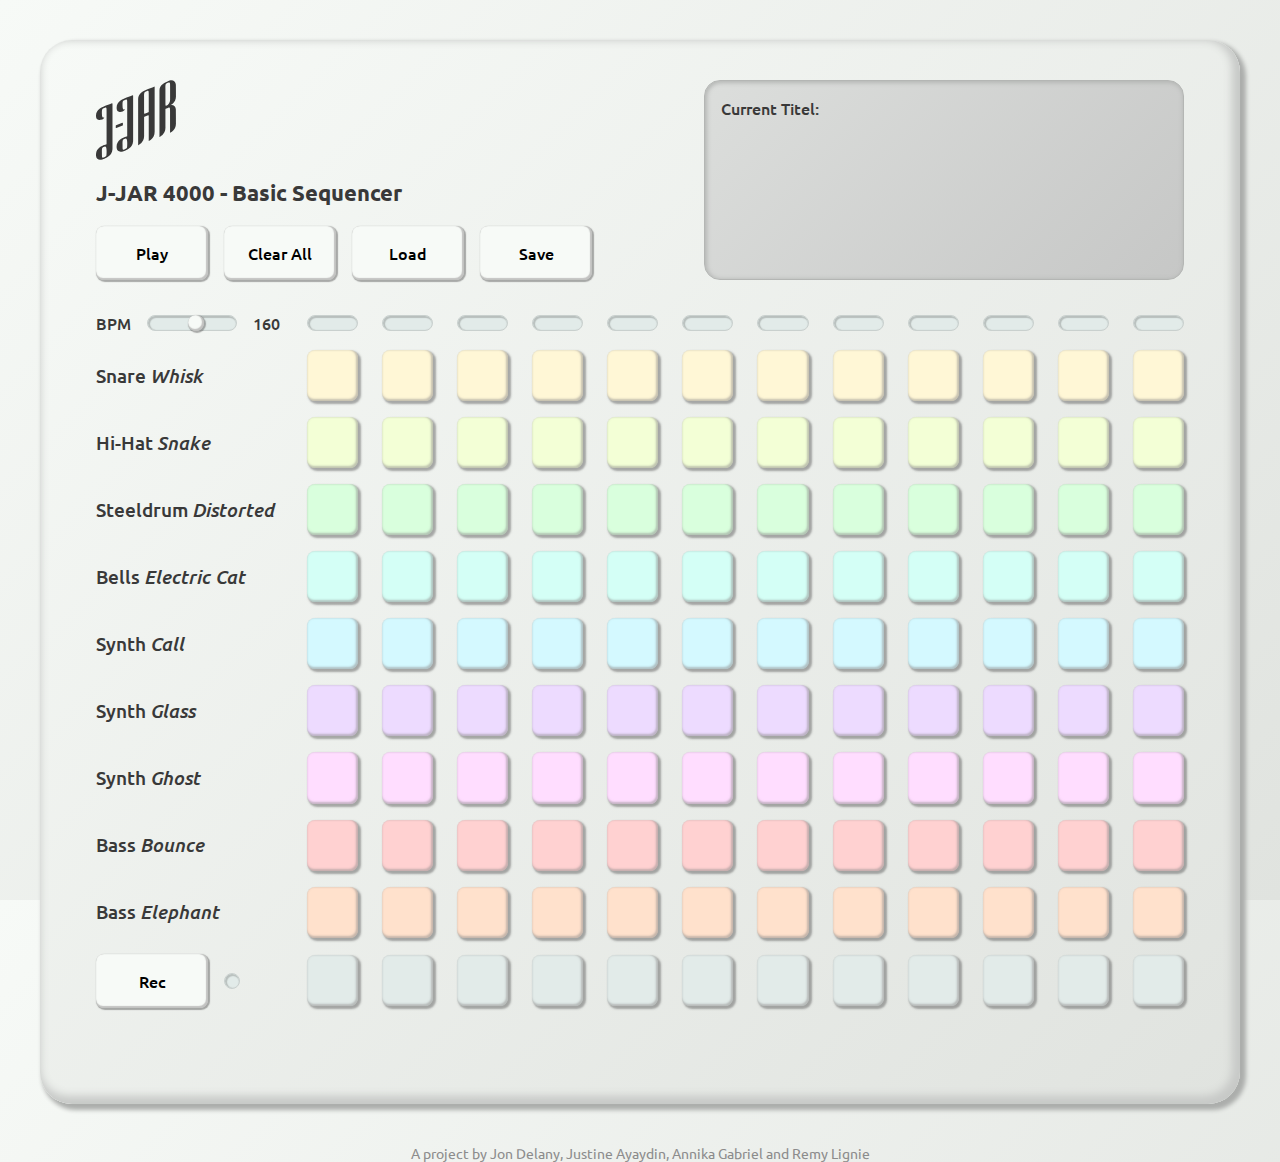
<file: index.html>
<!DOCTYPE html>
<html lang="en">
<head>
    <link rel="manifest" href="manifest.json">
    <meta charset="UTF-8">
    <link rel="shortcut icon" href="favicon.ico" type="image/x-icon">
    <meta name="viewport" content="width=device-width, initial-scale=1.0">
    <meta name="description" content="Basic JavaScript Sequencer">
    <meta name="author" content="Jon Delany, Justine Ayaydin, Annika Gabriel, Remy Lignie">
    <link rel="stylesheet" href="css/stylesheet.css">
    <script type="module" src="js/sound-map.js" defer></script>
    <script type="module" src="js/app.js" defer></script>
    <title>J-JAR 4000 Sequencer</title>
</head>
<body>
    <main>
        <div class="sequencer">
            <div class="top">
                <div class="logo-buttons">
                    <svg class="logo">
                        <?xml version="1.0" encoding="UTF-8"?>
    <svg xmlns="http://www.w3.org/2000/svg" version="1.1" viewBox="0 0 358.6 357.1">
    <defs>
        <style>
        .cls-1 {
            fill: #393939;
        }
        </style>
    </defs>
    <!-- Generator: Adobe Illustrator 28.7.1, SVG Export Plug-In . SVG Version: 1.2.0 Build 142)  -->
    <g>
        <g id="Ebene_3">
        <path class="cls-1" d="M74.1,105.7c0-1.4-1.4-2.4-2.7-1.9-7.2,2.8-26.9,10.4-34.3,13.5C26.9,121.2,0,131.9,0,159.5s27,17.3,27,17.3c0,0,10-3.5,10-11.1,0-.6-10.5,9.6-10.5-14.2s0-22.5,11.3-27c9.7-3.9,9.6-3.9,9.6,18.6,0,0,0,93.8,0,143.8-4.1,1.1-7.8,2.5-10.5,3.6-10.1,3.8-37.1,14.1-37.1,44.4s26.8,21.3,37.9,17c8.9-3.4,33.4-13,36-40.8.2-1.5.2-3.1.2-5,0-27.7,0-177.7,0-200.4h0ZM37.6,345.3c-11.2,4.3-11.1,3.5-11.1-20.3s0-22.5,11.3-27c6.5-2.6,9.7,3.6,9.7,18.6,0,23.8-.3,25-10,28.7h0Z"/>
        <path class="cls-1" d="M166.6,69.8c0-1.4-1.4-2.4-2.7-1.9-7.2,2.8-26.9,10.4-34.4,13.5-10.1,3.8-37,14.5-37,42.1s27,17.3,27,17.3c0,0,10-3.5,10-11.1,0-.6-10.5,9.6-10.5-14.2s0-22.5,11.3-26.9c9.7-3.9,9.6-3.9,9.6,18.6,0,0,0,93.8,0,143.8-4.1,1.1-7.8,2.5-10.5,3.6-10.1,3.8-37.1,14.1-37.1,44.4s26.8,21.3,37.9,17c8.9-3.4,33.4-13,36-40.8.2-1.5.2-3.1.2-5,0-27.7,0-177.7,0-200.4h0ZM130.1,309.4c-11.2,4.3-11.1,3.5-11.1-20.3s0-22.5,11.3-27c6.5-2.6,9.7,3.6,9.7,18.6,0,23.8-.3,25-10,28.7h0Z"/>
        <path class="cls-1" d="M88.6,203.9v8.9c0,1.4,1.4,2.4,2.7,1.9l28-11c.8-.3,1.3-1,1.3-1.9v-8.9c0-1.4-1.4-2.4-2.7-1.9l-28,11c-.8.3-1.3,1-1.3,1.9h0Z"/>
        <path class="cls-1" d="M263,30.9c0-1.4-1.4-2.4-2.7-1.9-7.2,2.8-26.9,10.4-34.4,13.5-10.1,3.8-37,14.5-37,42.1s0,207.1,0,207.1c0,0,26.9-10.9,26.9-42.6,0,0-.1-40.9-.2-83.3,0-.8.5-1.6,1.3-1.9l16.8-6.6c1.3-.5,2.7.5,2.7,1.9,0,51.6,0,107.2,0,113.8,0,0,26.5-10.1,26.5-41.8,0-27.7,0-177.7,0-200.4h0ZM218.4,150.3c-1.3.5-2.7-.5-2.7-1.9,0-32.2-.2-62.1-.2-71.7,0-22.5,0-22.5,11.3-26.9,9.7-3.9,9.6-3.9,9.6,18.6,0,0,0,33.5,0,73.4,0,.8-.5,1.6-1.3,1.9l-16.8,6.6h0Z"/>
        <path class="cls-1" d="M358.1,132.6c-.1-14.2-12.9-24.6-26.1-19.4,1.7-.6,26.5-10.3,26.5-40.8,0-7.1-.3-29.1-.5-52.2-.1-14.3-14.5-24-27.8-18.7-4,1.6-7.5,3-9.8,4-10.1,3.8-35.9,13.8-35.9,41.3s0,208.1,0,208.1c0,0,26.9-10.9,26.9-42.6,0,0-.1-40.1-.2-82.1,0-.8.5-1.6,1.2-1.9l9.9-4c9.7-3.9,9.6-3.9,9.6,18.5,0,50.1,0,86.9,0,93.3,0,0,26.5-10.1,26.5-41.8,0-7.1-.3-38.6-.5-61.8h0ZM314.1,114.6c-1.3.5-2.7-.5-2.7-1.9,0-33.1-.2-64.1-.2-73.9,0-22.5,0-22.5,11.3-26.9,9.7-3.9,9.6-3.9,9.6,18.5s0,44.1,0,58c0,11.6-7.1,22-17.9,26.2h0Z"/>
        </g>
    </g>
    </svg>
                    </svg>
                    <h1>J-JAR 4000 - Basic Sequencer</h1>
                    <div class="btn-row">
                        <button id="playStop" title="Play or Stop your Sequence">Play</button>
                        <button id="clearAll" title="Deactivate all Pads of your Sequence">Clear All</button>
                        <button id="load" title="Load Sequence from Storage">Load</button>
                        <button id="save" title="Save Sequence to Storage">Save</button>
                        <button class="add-button">Install </button>
                    </div>
                </div>
                <div class="data-screen">
                    <div id="sample-titel" class="sample-title">Current Titel:</div>
                </div>
            </div>
            <div class="tools">
                <div class="step-row">
                    <div class="range-slider-container">
                        <label for="BPM">BPM</label>
                        <input type="range" min="60" max="240" value="160" name="BPM" class="range-slider" id="rangeSlider" title="Drag to change beats per minute">
                        <span id="sliderValue">160</span>
                    </div>
                    <div class="light-row">
                        <div id="light1" class="lights"></div>
                        <div id="light2" class="lights"></div>
                        <div id="light3" class="lights"></div>
                        <div id="light4" class="lights"></div>
                        <div id="light5" class="lights"></div>
                        <div id="light6" class="lights"></div>
                        <div id="light7" class="lights"></div>
                        <div id="light8" class="lights"></div>
                        <div id="light9" class="lights"></div>
                        <div id="light10" class="lights"></div>
                        <div id="light11" class="lights"></div>
                        <div id="light12" class="lights"></div>
                    </div>
                </div>
                <div id="pads">
                    <div class="sound-row">
                        <div class="sound-name"><h3>Snare <i>Whisk</i></h3></div>
                        <div class="pad-row">
                            <button id="whisk1" class="single-pad whisk"></button>
                            <button id="whisk2" class="single-pad whisk"></button>
                            <button id="whisk3" class="single-pad whisk"></button>
                            <button id="whisk4" class="single-pad whisk"></button>
                            <button id="whisk5" class="single-pad whisk"></button>
                            <button id="whisk6" class="single-pad whisk"></button>
                            <button id="whisk7" class="single-pad whisk"></button>
                            <button id="whisk8" class="single-pad whisk"></button>
                            <button id="whisk9" class="single-pad whisk"></button>
                            <button id="whisk10" class="single-pad whisk"></button>
                            <button id="whisk11" class="single-pad whisk"></button>
                            <button id="whisk12" class="single-pad whisk"></button>
                        </div>
                    </div>
                    <div class="sound-row">
                        <div class="sound-name"><h3>Hi-Hat <i>Snake</i></h3></div>
                        <div class="pad-row">
                            <button id="snake1" class="single-pad snake"></button>
                            <button id="snake2" class="single-pad snake"></button>
                            <button id="snake3" class="single-pad snake"></button>
                            <button id="snake4" class="single-pad snake"></button>
                            <button id="snake5" class="single-pad snake"></button>
                            <button id="snake6" class="single-pad snake"></button>
                            <button id="snake7" class="single-pad snake"></button>
                            <button id="snake8" class="single-pad snake"></button>
                            <button id="snake9" class="single-pad snake"></button>
                            <button id="snake10" class="single-pad snake"></button>
                            <button id="snake11" class="single-pad snake"></button>
                            <button id="snake12" class="single-pad snake"></button>
                        </div>
                    </div>
                    <div class="sound-row">
                        <div class="sound-name"><h3>Steeldrum <i>Distorted</i></h3></div>
                        <div class="pad-row">
                            <button id="steeldrum1" class="single-pad steeldrum"></button>
                            <button id="steeldrum2" class="single-pad steeldrum"></button>
                            <button id="steeldrum3" class="single-pad steeldrum"></button>
                            <button id="steeldrum4" class="single-pad steeldrum"></button>
                            <button id="steeldrum5" class="single-pad steeldrum"></button>
                            <button id="steeldrum6" class="single-pad steeldrum"></button>
                            <button id="steeldrum7" class="single-pad steeldrum"></button>
                            <button id="steeldrum8" class="single-pad steeldrum"></button>
                            <button id="steeldrum9" class="single-pad steeldrum"></button>
                            <button id="steeldrum10" class="single-pad steeldrum"></button>
                            <button id="steeldrum11" class="single-pad steeldrum"></button>
                            <button id="steeldrum12" class="single-pad steeldrum"></button>
                        </div>
                    </div>
                    <div class="sound-row">
                        <div class="sound-name"><h3>Bells <i>Electric Cat</i></h3></div>
                        <div class="pad-row">
                            <button id="bells-electric1" class="single-pad bells-electric"></button>
                            <button id="bells-electric2" class="single-pad bells-electric"></button>
                            <button id="bells-electric3" class="single-pad bells-electric"></button>
                            <button id="bells-electric4" class="single-pad bells-electric"></button>
                            <button id="bells-electric5" class="single-pad bells-electric"></button>
                            <button id="bells-electric6" class="single-pad bells-electric"></button>
                            <button id="bells-electric7" class="single-pad bells-electric"></button>
                            <button id="bells-electric8" class="single-pad bells-electric"></button>
                            <button id="bells-electric9" class="single-pad bells-electric"></button>
                            <button id="bells-electric10" class="single-pad bells-electric"></button>
                            <button id="bells-electric11" class="single-pad bells-electric"></button>
                            <button id="bells-electric12" class="single-pad bells-electric"></button>
                        </div>
                    </div>
                    <div class="sound-row">
                        <div class="sound-name"><h3>Synth <i>Call</i></h3></div>
                        <div class="pad-row">
                            <button id="call1" class="single-pad call"></button>
                            <button id="call2" class="single-pad call"></button>
                            <button id="call3" class="single-pad call"></button>
                            <button id="call4" class="single-pad call"></button>
                            <button id="call5" class="single-pad call"></button>
                            <button id="call6" class="single-pad call"></button>
                            <button id="call7" class="single-pad call"></button>
                            <button id="call8" class="single-pad call"></button>
                            <button id="call9" class="single-pad call"></button>
                            <button id="call10" class="single-pad call"></button>
                            <button id="call11" class="single-pad call"></button>
                            <button id="call12" class="single-pad call"></button>
                        </div>
                    </div>
                    <div class="sound-row">
                        <div class="sound-name"><h3>Synth <i>Glass</i></h3></div>
                        <div class="pad-row">
                            <button id="glass1" class="single-pad glass"></button>
                            <button id="glass2" class="single-pad glass"></button>
                            <button id="glass3" class="single-pad glass"></button>
                            <button id="glass4" class="single-pad glass"></button>
                            <button id="glass5" class="single-pad glass"></button>
                            <button id="glass6" class="single-pad glass"></button>
                            <button id="glass7" class="single-pad glass"></button>
                            <button id="glass8" class="single-pad glass"></button>
                            <button id="glass9" class="single-pad glass"></button>
                            <button id="glass10" class="single-pad glass"></button>
                            <button id="glass11" class="single-pad glass"></button>
                            <button id="glass12" class="single-pad glass"></button>
                        </div>
                    </div>
                    <div class="sound-row">
                        <div class="sound-name"><h3>Synth <i>Ghost</i></h3></div>
                        <div class="pad-row">
                            <button id="ghost1" class="single-pad ghost"></button>
                            <button id="ghost2" class="single-pad ghost"></button>
                            <button id="ghost3" class="single-pad ghost"></button>
                            <button id="ghost4" class="single-pad ghost"></button>
                            <button id="ghost5" class="single-pad ghost"></button>
                            <button id="ghost6" class="single-pad ghost"></button>
                            <button id="ghost7" class="single-pad ghost"></button>
                            <button id="ghost8" class="single-pad ghost"></button>
                            <button id="ghost9" class="single-pad ghost"></button>
                            <button id="ghost10" class="single-pad ghost"></button>
                            <button id="ghost11" class="single-pad ghost"></button>
                            <button id="ghost12" class="single-pad ghost"></button>
                        </div>
                    </div>
                    <div class="sound-row">
                        <div class="sound-name"><h3>Bass <i>Bounce</i></h3></div>
                        <div class="pad-row">
                            <button id="bass-bounce1" class="single-pad bass-bounce"></button>
                            <button id="bass-bounce2" class="single-pad bass-bounce"></button>
                            <button id="bass-bounce3" class="single-pad bass-bounce"></button>
                            <button id="bass-bounce4" class="single-pad bass-bounce"></button>
                            <button id="bass-bounce5" class="single-pad bass-bounce"></button>
                            <button id="bass-bounce6" class="single-pad bass-bounce"></button>
                            <button id="bass-bounce7" class="single-pad bass-bounce"></button>
                            <button id="bass-bounce8" class="single-pad bass-bounce"></button>
                            <button id="bass-bounce9" class="single-pad bass-bounce"></button>
                            <button id="bass-bounce10" class="single-pad bass-bounce"></button>
                            <button id="bass-bounce11" class="single-pad bass-bounce"></button>
                            <button id="bass-bounce12" class="single-pad bass-bounce"></button>
                        </div>
                    </div>
                    <div class="sound-row">
                        <div class="sound-name"><h3>Bass <i>Elephant</i></h3></div>
                        <div class="pad-row">
                            <button id="elephant-bass1" class="single-pad elephant-bass"></button>
                            <button id="elephant-bass2" class="single-pad elephant-bass"></button>
                            <button id="elephant-bass3" class="single-pad elephant-bass"></button>
                            <button id="elephant-bass4" class="single-pad elephant-bass"></button>
                            <button id="elephant-bass5" class="single-pad elephant-bass"></button>
                            <button id="elephant-bass6" class="single-pad elephant-bass"></button>
                            <button id="elephant-bass7" class="single-pad elephant-bass"></button>
                            <button id="elephant-bass8" class="single-pad elephant-bass"></button>
                            <button id="elephant-bass9" class="single-pad elephant-bass"></button>
                            <button id="elephant-bass10" class="single-pad elephant-bass"></button>
                            <button id="elephant-bass11" class="single-pad elephant-bass"></button>
                            <button id="elephant-bass12" class="single-pad elephant-bass"></button>
                        </div>
                    </div>
                    <div class="sound-row">
                        <div class="sound-rec">
                            <button id="rec">Rec</button>
                            <div id="rec-light" class="rec-light"></div>
                        </div>
                        <div class="pad-row">
                            <button id="recorded1" class="single-pad recorded"></button>
                            <button id="recorded2" class="single-pad recorded"></button>
                            <button id="recorded3" class="single-pad recorded"></button>
                            <button id="recorded4" class="single-pad recorded"></button>
                            <button id="recorded5" class="single-pad recorded"></button>
                            <button id="recorded6" class="single-pad recorded"></button>
                            <button id="recorded7" class="single-pad recorded"></button>
                            <button id="recorded8" class="single-pad recorded"></button>
                            <button id="recorded9" class="single-pad recorded"></button>
                            <button id="recorded10" class="single-pad recorded"></button>
                            <button id="recorded11" class="single-pad recorded"></button>
                            <button id="recorded12" class="single-pad recorded"></button>
                        </div>
                    </div>
                </div>
            </div>
        </div>
    <div id = "db-area" class = "area-passiv"></div>
    </main>
    <footer>
        <h5>A project by Jon Delany, Justine Ayaydin, Annika Gabriel and Remy Lignie</h5>
    </footer>
</body>
</html>
</file>
<file: css/stylesheet.css>
/*Import Styles____________________________________________________________*/
@import url("fonts.css");
@import url("item-styles.css");


/* Collapsing Margins*/
/* Collapsing Margins vermeiden */ 
h1, h2, h3, h4, h5, h6,
p, ul, ol, blockquote, input {
    margin: 0; 
}

html{
    height: 100vh;
}

main{
    display: flex;
    justify-content: center;
    padding: 40px;
}

body{
    background-image: linear-gradient(135deg, #f7faf7,#e0e3df);
    margin: 0;
}

footer{
    display: flex;
    justify-content: center;
}

footer h5{
    color: rgb(140, 140, 140);
}

/*Overlay___________________________________________________*/
#db-area{
	display: flex;
	flex-direction: column;
    justify-content: start;
	font-family: 'Ubuntu', sans-serif;
    font-size: 0.9rem;
    font-weight: 400;
    margin: 0;
	text-align:left;
	color: #e0e3df;
	
}

.area-aktiv{
	width: 480px;
    height: 200px;
	position:absolute;
	width: 480px;
    height: 200px;
	z-index:100;
	top:80px;
	bottom:0;
	right:96px;
	padding: 48px 16px 16px 16px;
	gap: 8px;
}

.button-flex{
	display: flex;
	flex-direction: row;
}

.area-passiv{
	height:0px;
	width:0px;
}

#db-area #innerwrap{
	display: flex;
	flex-direction: column;
	gap: 8px;
}

#db-area button{
	display:flex;
	cursor:pointer;
	background-color: transparent;
	color: #393939;
	font-family: 'Ubuntu', sans-serif;
    font-size: 0.9rem;
    font-weight: 400;
	margin: 0;
	padding: 0;
	box-shadow: none;
}

#db-area button::before {
	background-color: transparent;
}

#db-area button:hover {
	color: #C68CFF;
}

#db-area .item{
    display: flex;
	justify-content:space-between;
	align-items: left;
	background-color: rgb(221, 222, 221);
	border-radius: 8px;
	margin-bottom: 8px;
	padding: 4px;
}

#db-area .loader{
	display:inline-block;
	}
#db-area .delete{
	width:1rem;
	display:inline-block;
	padding:0;
	}
#db-area .titel{
	display:inline-block;
	width: 200px;
	color:#393939;
}
		
#db-area input{
	width:100%;
}

#db-area h5, #save-area h5{
	color: #393939;
	text-align:left;
}

#db-area p{
	color: #393939;
	text-align:left;
}

.runstop_aktiv{
	background:rgba(0,255,0,0.9);
}
	
.runstop_passiv{
	background:rgba(255,255,255,0.9);
}
</file>
